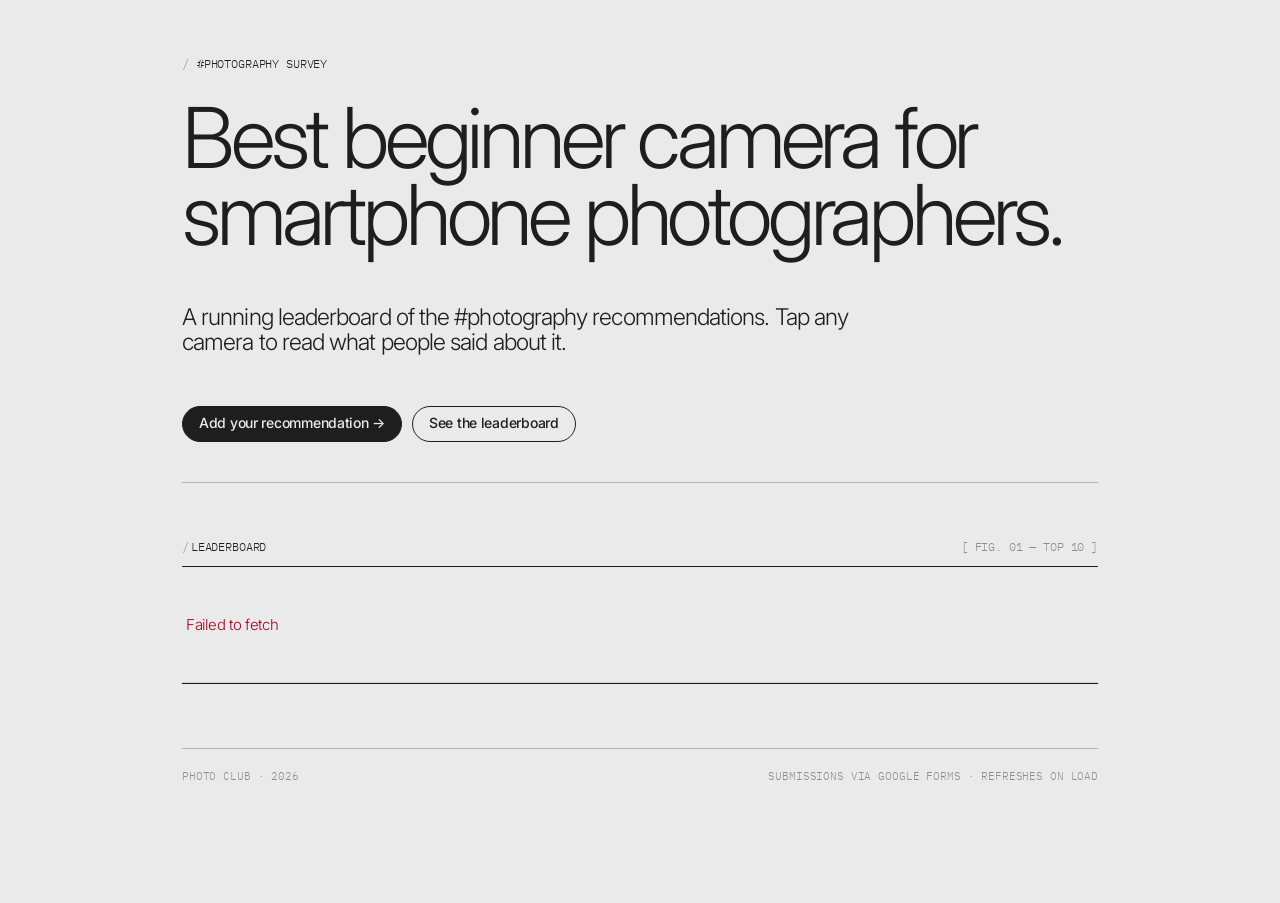
<file: index.html>
<!doctype html>
<html lang="en">
<head>
  <meta charset="utf-8" />
  <meta name="viewport" content="width=device-width,initial-scale=1" />
  <title>Best Beginner Camera — Photo Club Leaderboard</title>
  <link rel="preconnect" href="https://fonts.googleapis.com">
  <link rel="preconnect" href="https://fonts.gstatic.com" crossorigin>
  <link rel="stylesheet" href="https://fonts.googleapis.com/css2?family=Inter:wght@300;400;500&family=IBM+Plex+Mono:wght@300;400&display=swap">
  <link rel="stylesheet" href="assets/style.css" />
</head>
<body>
  <div class="container">
    <header class="hero">
      <div class="eyebrow text-smallcaps">
        <span class="slash">/</span>#photography survey
      </div>
      <h1 class="text-hero">Best beginner camera for smartphone photographers.</h1>
      <p class="lede text-lg">A running leaderboard of the #photography recommendations. Tap any camera to read what people said about it.</p>
      <div class="toolbar">
        <a class="btn btn-primary" data-survey-link href="#">Add your recommendation →</a>
        <a class="btn" href="#leaderboard">See the leaderboard</a>
      </div>
    </header>

    <section>
      <div class="section-head">
        <div class="slash-label text-smallcaps"><span class="slash">/</span>Leaderboard</div>
        <div class="fig text-smallcaps">[ Fig. 01 — Top 10 ]</div>
      </div>

      <div id="leaderboard" class="leaderboard">
        <div class="loading">Loading leaderboard…</div>
      </div>
    </section>

    <footer class="foot">
      <span>Photo Club · 2026</span>
      <span>Submissions via Google Forms · Refreshes on load</span>
    </footer>
  </div>

  <script src="assets/config.js"></script>
  <script src="assets/app.js"></script>
  <script>Survey.initLeaderboard();</script>
</body>
</html>
</file>
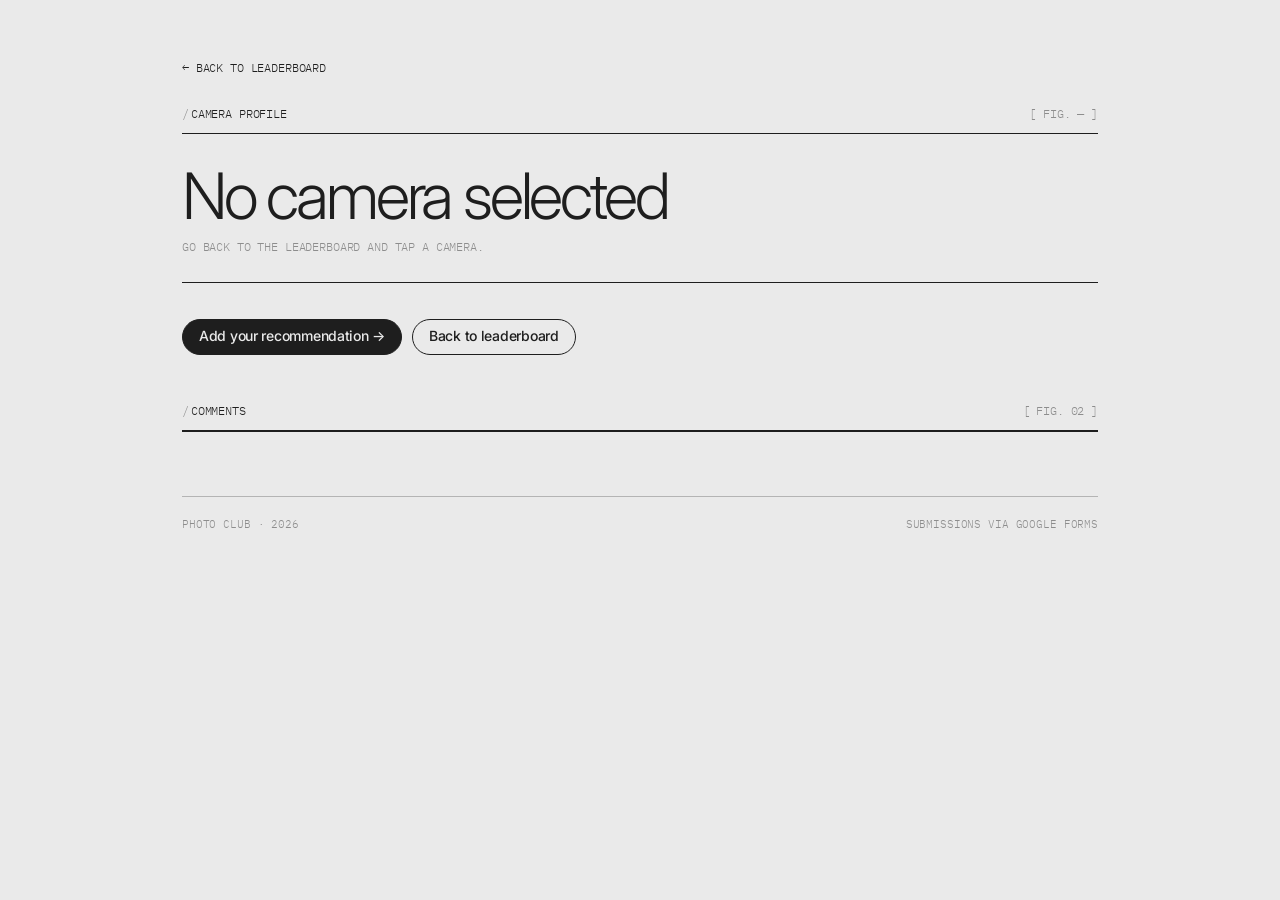
<file: camera.html>
<!doctype html>
<html lang="en">
<head>
  <meta charset="utf-8" />
  <meta name="viewport" content="width=device-width,initial-scale=1" />
  <title>Comments — Photo Club Leaderboard</title>
  <link rel="preconnect" href="https://fonts.googleapis.com">
  <link rel="preconnect" href="https://fonts.gstatic.com" crossorigin>
  <link rel="stylesheet" href="https://fonts.googleapis.com/css2?family=Inter:wght@300;400;500&family=IBM+Plex+Mono:wght@300;400&display=swap">
  <link rel="stylesheet" href="assets/style.css" />
</head>
<body>
  <div class="container">
    <a class="back" href="index.html">← Back to leaderboard</a>

    <div class="section-head">
      <div class="slash-label text-smallcaps"><span class="slash">/</span>Camera Profile</div>
      <div class="fig text-smallcaps" id="fig-label">[ Fig. — ]</div>
    </div>

    <section id="summary" class="summary">
      <h2>Loading…</h2>
    </section>

    <div class="toolbar">
      <a class="btn btn-primary" data-survey-link href="#">Add your recommendation →</a>
      <a class="btn" href="index.html">Back to leaderboard</a>
    </div>

    <div class="section-head" style="margin-top:48px;">
      <div class="slash-label text-smallcaps"><span class="slash">/</span>Comments</div>
      <div class="fig text-smallcaps" id="fig-comments">[ Fig. 02 ]</div>
    </div>

    <section id="comments" class="comments"></section>

    <footer class="foot">
      <span>Photo Club · 2026</span>
      <span>Submissions via Google Forms</span>
    </footer>
  </div>

  <script src="assets/config.js"></script>
  <script src="assets/app.js"></script>
  <script>Survey.initCameraPage();</script>
</body>
</html>
</file>
<file: assets/style.css>
/* Photo Club Survey — stripe.dev-inspired editorial styling.
   Söhne is proprietary; Inter + IBM Plex Mono are very close free analogues. */

:root {
  --bg: #eaeaea;
  --bg-alt: #e2e2e2;
  --fg: #1e1e1e;
  --fg-muted: #8d8d8d;
  --border: #1e1e1e22;
  --border-strong: #1e1e1e44;
  --button-fill: #1e1e1e11;
  --highlight: #c4e817;
  --row-hover: #1e1e1e08;

  --font-sans: "Inter", -apple-system, BlinkMacSystemFont, "Helvetica Neue", Arial, sans-serif;
  --font-mono: "IBM Plex Mono", ui-monospace, "SF Mono", "Menlo", "Consolas", monospace;
}

* { box-sizing: border-box; }

html, body {
  margin: 0;
  background: var(--bg);
  color: var(--fg);
  font-family: var(--font-sans);
  font-weight: 300;
  -webkit-font-smoothing: antialiased;
  -moz-osx-font-smoothing: grayscale;
}

::selection { background: var(--highlight); color: var(--fg); }

a { color: inherit; text-decoration: none; }

/* ---------- layout ---------- */

.container {
  max-width: 980px;
  margin: 0 auto;
  padding: 56px 32px 120px;
}

@media (max-width: 600px) {
  .container { padding: 32px 20px 80px; }
}

/* ---------- typography ---------- */

.text-smallcaps {
  font-family: var(--font-mono);
  font-weight: 300;
  font-size: 12px;
  text-transform: uppercase;
  letter-spacing: -0.012em;
  color: var(--fg);
}

.text-hero {
  font-family: var(--font-sans);
  font-weight: 300;
  letter-spacing: -0.05em;
  line-height: 0.92;
  font-size: clamp(40px, 7vw, 84px);
  margin: 0;
}

.text-lg {
  font-family: var(--font-sans);
  font-weight: 300;
  letter-spacing: -0.04em;
  line-height: 1.1;
  font-size: clamp(18px, 1.8vw, 24px);
  color: var(--fg);
}

.text-sm {
  font-family: var(--font-sans);
  font-weight: 400;
  letter-spacing: -0.02em;
  line-height: 1.4;
  font-size: 15px;
}

/* ---------- hero ---------- */

.hero {
  display: grid;
  grid-template-columns: 1fr;
  gap: 28px;
  margin-bottom: 56px;
  padding-bottom: 40px;
  border-bottom: 1px solid var(--border-strong);
}

.hero .eyebrow {
  display: flex;
  align-items: center;
  gap: 8px;
  color: var(--fg);
}

.hero .eyebrow .slash { opacity: 0.45; }

.hero .lede {
  max-width: 680px;
  color: var(--fg);
}

.toolbar {
  display: flex;
  flex-wrap: wrap;
  gap: 10px;
  align-items: center;
}

/* ---------- buttons (stripe pill style) ---------- */

.btn {
  display: inline-flex;
  align-items: center;
  justify-content: center;
  gap: 8px;
  padding: 9px 16px 11px;
  font-family: var(--font-sans);
  font-size: 14px;
  font-weight: 500;
  letter-spacing: -0.02em;
  line-height: 1;
  color: var(--fg);
  background: transparent;
  border: 1px solid var(--fg);
  border-radius: 999px;
  cursor: pointer;
  transition: background 80ms ease-in-out, color 80ms ease-in-out;
}

.btn:hover { background: var(--fg); color: var(--bg); }

.btn-primary {
  background: var(--fg);
  color: var(--bg);
}
.btn-primary:hover { background: var(--highlight); color: var(--fg); border-color: var(--fg); }

/* ---------- section header (slash label + figure) ---------- */

.section-head {
  display: flex;
  justify-content: space-between;
  align-items: baseline;
  padding-bottom: 12px;
  margin-bottom: 0;
  border-bottom: 1px solid var(--fg);
}

.section-head .slash-label { color: var(--fg); }
.section-head .slash-label .slash { opacity: 0.45; margin-right: 2px; }

.section-head .fig { color: var(--fg-muted); }

/* ---------- leaderboard ---------- */

.leaderboard {
  border-bottom: 1px solid var(--fg);
}

.row {
  display: grid;
  grid-template-columns: 64px 1fr auto;
  align-items: center;
  gap: 20px;
  padding: 22px 4px;
  border-bottom: 1px solid var(--border);
  cursor: pointer;
  transition: background 80ms ease-in-out;
  color: inherit;
}

.row:hover { background: var(--row-hover); }
.row:hover .name { text-decoration: underline; text-underline-offset: 4px; }

.row:last-child { border-bottom: none; }

.rank {
  font-family: var(--font-mono);
  font-weight: 300;
  font-size: 13px;
  letter-spacing: -0.012em;
  color: var(--fg-muted);
  text-transform: uppercase;
  font-variant-numeric: tabular-nums;
}

.row.r1 .rank,
.row.r2 .rank,
.row.r3 .rank { color: var(--fg); }

.name-block .name {
  font-family: var(--font-sans);
  font-weight: 400;
  letter-spacing: -0.03em;
  font-size: clamp(20px, 2.6vw, 28px);
  line-height: 1.1;
  color: var(--fg);
}

.name-block .meta {
  margin-top: 6px;
  font-family: var(--font-mono);
  font-weight: 300;
  font-size: 12px;
  letter-spacing: -0.012em;
  text-transform: uppercase;
  color: var(--fg-muted);
}

.votes {
  font-family: var(--font-mono);
  font-weight: 300;
  font-size: 12px;
  text-transform: uppercase;
  letter-spacing: -0.012em;
  color: var(--fg);
  background: var(--highlight);
  padding: 6px 12px 8px;
  border-radius: 999px;
  white-space: nowrap;
}

.empty, .loading, .error {
  padding: 48px 4px;
  color: var(--fg-muted);
  font-size: 15px;
  letter-spacing: -0.02em;
  text-align: left;
  border-bottom: 1px solid var(--border);
}
.error { color: #b00020; }

/* ---------- back link ---------- */

.back {
  display: inline-flex;
  align-items: center;
  gap: 6px;
  margin-bottom: 28px;
  font-family: var(--font-mono);
  font-size: 12px;
  text-transform: uppercase;
  letter-spacing: -0.012em;
  color: var(--fg);
  border-bottom: 1px solid transparent;
  padding-bottom: 2px;
}
.back:hover { border-bottom-color: var(--fg); }

/* ---------- camera detail page ---------- */

.summary {
  padding: 24px 0 28px;
  border-bottom: 1px solid var(--fg);
  margin-bottom: 36px;
}

.summary h2 {
  margin: 8px 0 12px;
  font-family: var(--font-sans);
  font-weight: 300;
  letter-spacing: -0.05em;
  line-height: 0.95;
  font-size: clamp(36px, 6vw, 64px);
  color: var(--fg);
}

.summary .count {
  font-family: var(--font-mono);
  font-size: 12px;
  text-transform: uppercase;
  letter-spacing: -0.012em;
  color: var(--fg-muted);
}
.summary .count .pill {
  display: inline-block;
  padding: 4px 10px 6px;
  background: var(--highlight);
  color: var(--fg);
  border-radius: 999px;
  margin-right: 6px;
}

.summary + .toolbar { margin-bottom: 40px; }

.comments {
  display: flex;
  flex-direction: column;
  gap: 0;
  border-top: 1px solid var(--fg);
  counter-reset: c;
}

.comment {
  padding: 24px 4px;
  border-bottom: 1px solid var(--border);
  font-family: var(--font-sans);
  font-weight: 400;
  font-size: 17px;
  letter-spacing: -0.02em;
  line-height: 1.45;
  white-space: pre-wrap;
  color: var(--fg);
  position: relative;
}

.comment::before {
  content: counter(c, decimal-leading-zero);
  counter-increment: c;
  position: absolute;
  top: 26px;
  right: 4px;
  font-family: var(--font-mono);
  font-size: 11px;
  color: var(--fg-muted);
  letter-spacing: -0.012em;
}

.no-comments {
  padding: 48px 4px;
  color: var(--fg-muted);
  font-family: var(--font-mono);
  text-transform: uppercase;
  font-size: 12px;
  letter-spacing: -0.012em;
}

/* ---------- foot ---------- */

.foot {
  margin-top: 64px;
  padding-top: 20px;
  border-top: 1px solid var(--border-strong);
  font-family: var(--font-mono);
  font-size: 11px;
  text-transform: uppercase;
  letter-spacing: -0.012em;
  color: var(--fg-muted);
  display: flex;
  justify-content: space-between;
  flex-wrap: wrap;
  gap: 12px;
}
</file>
